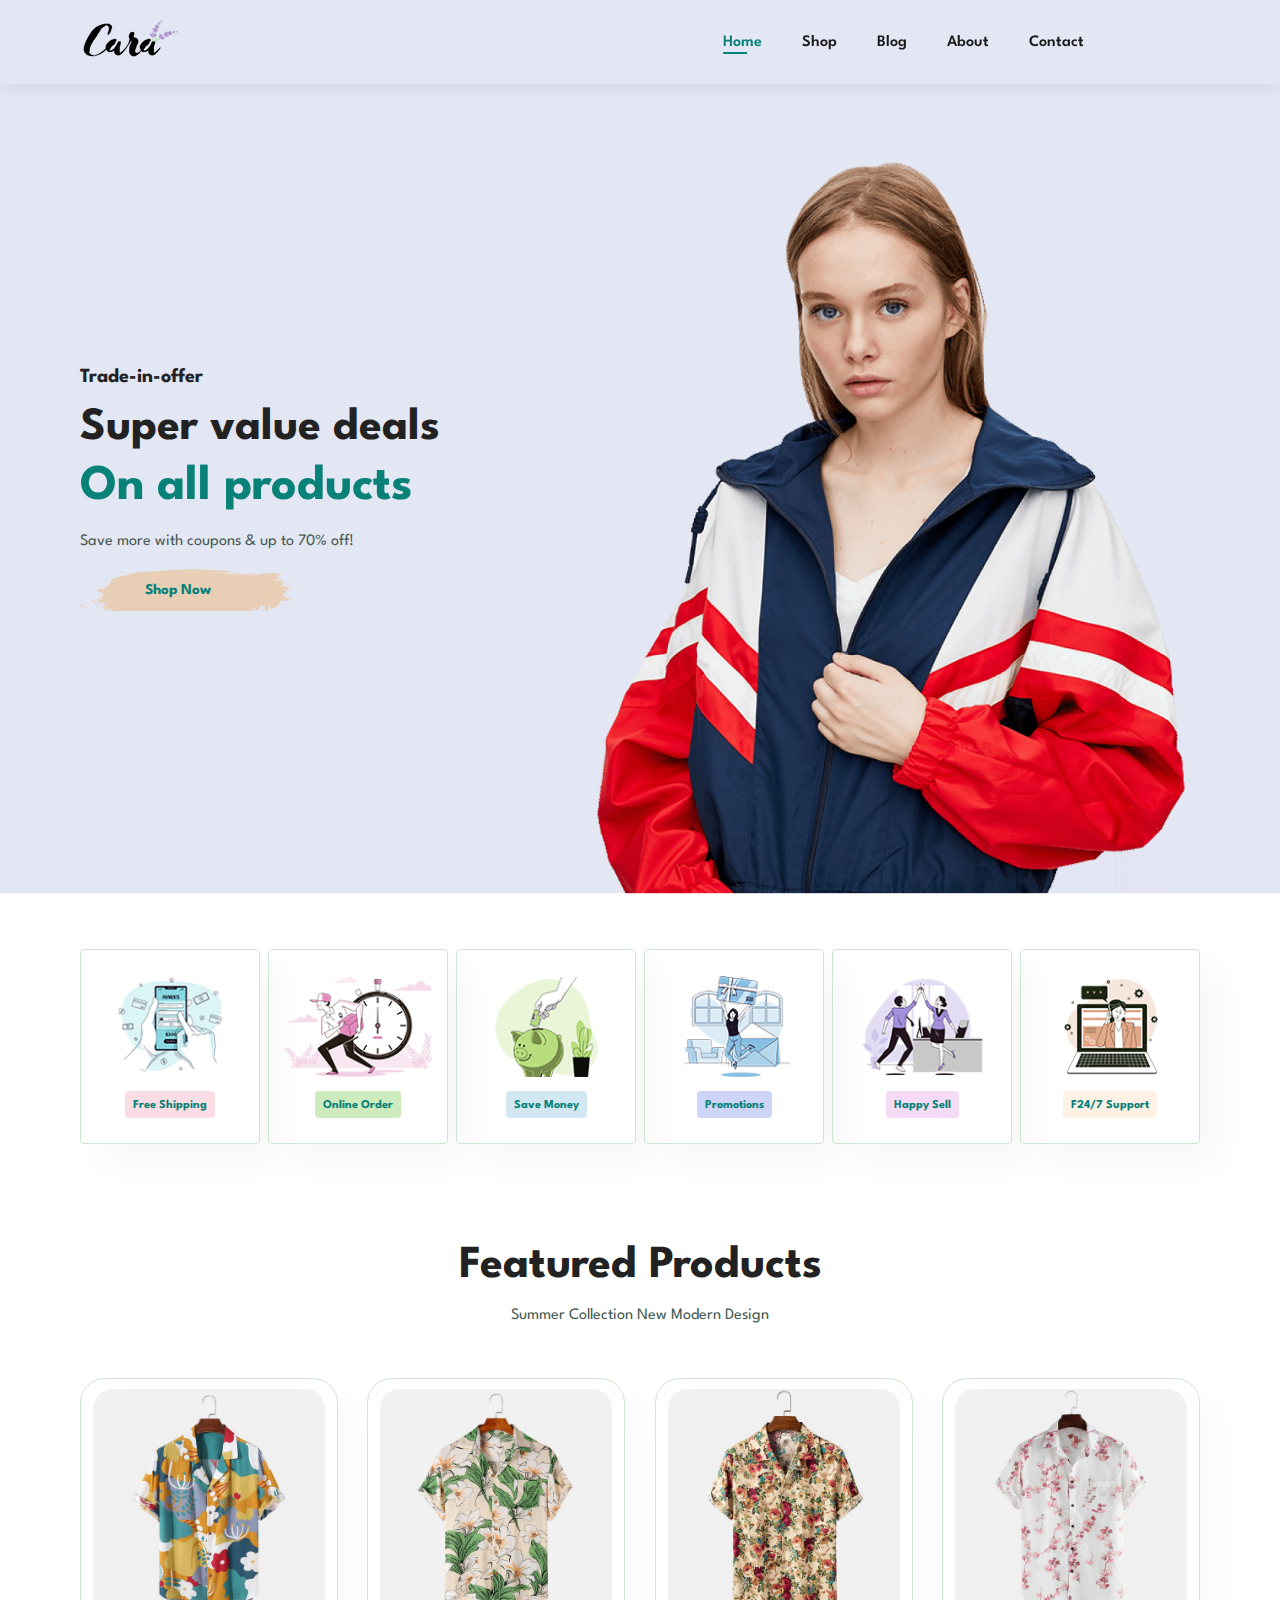
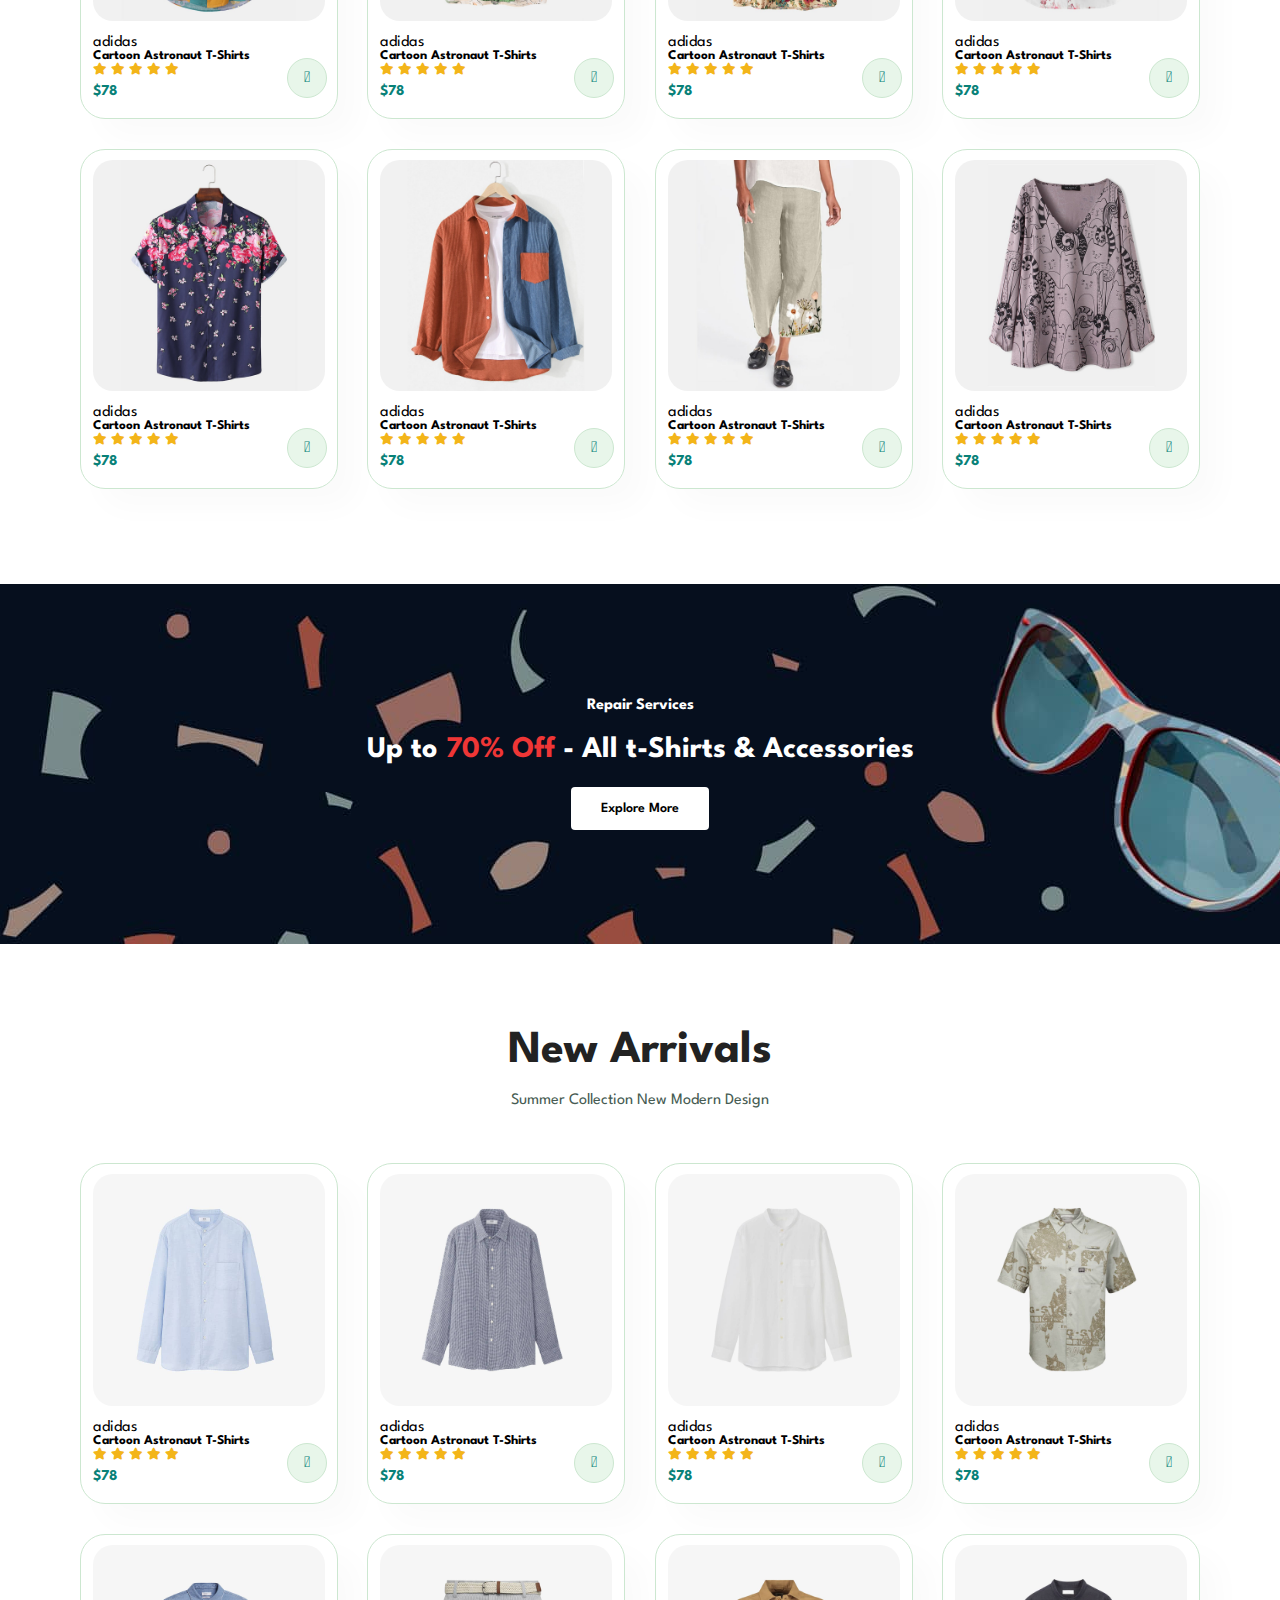
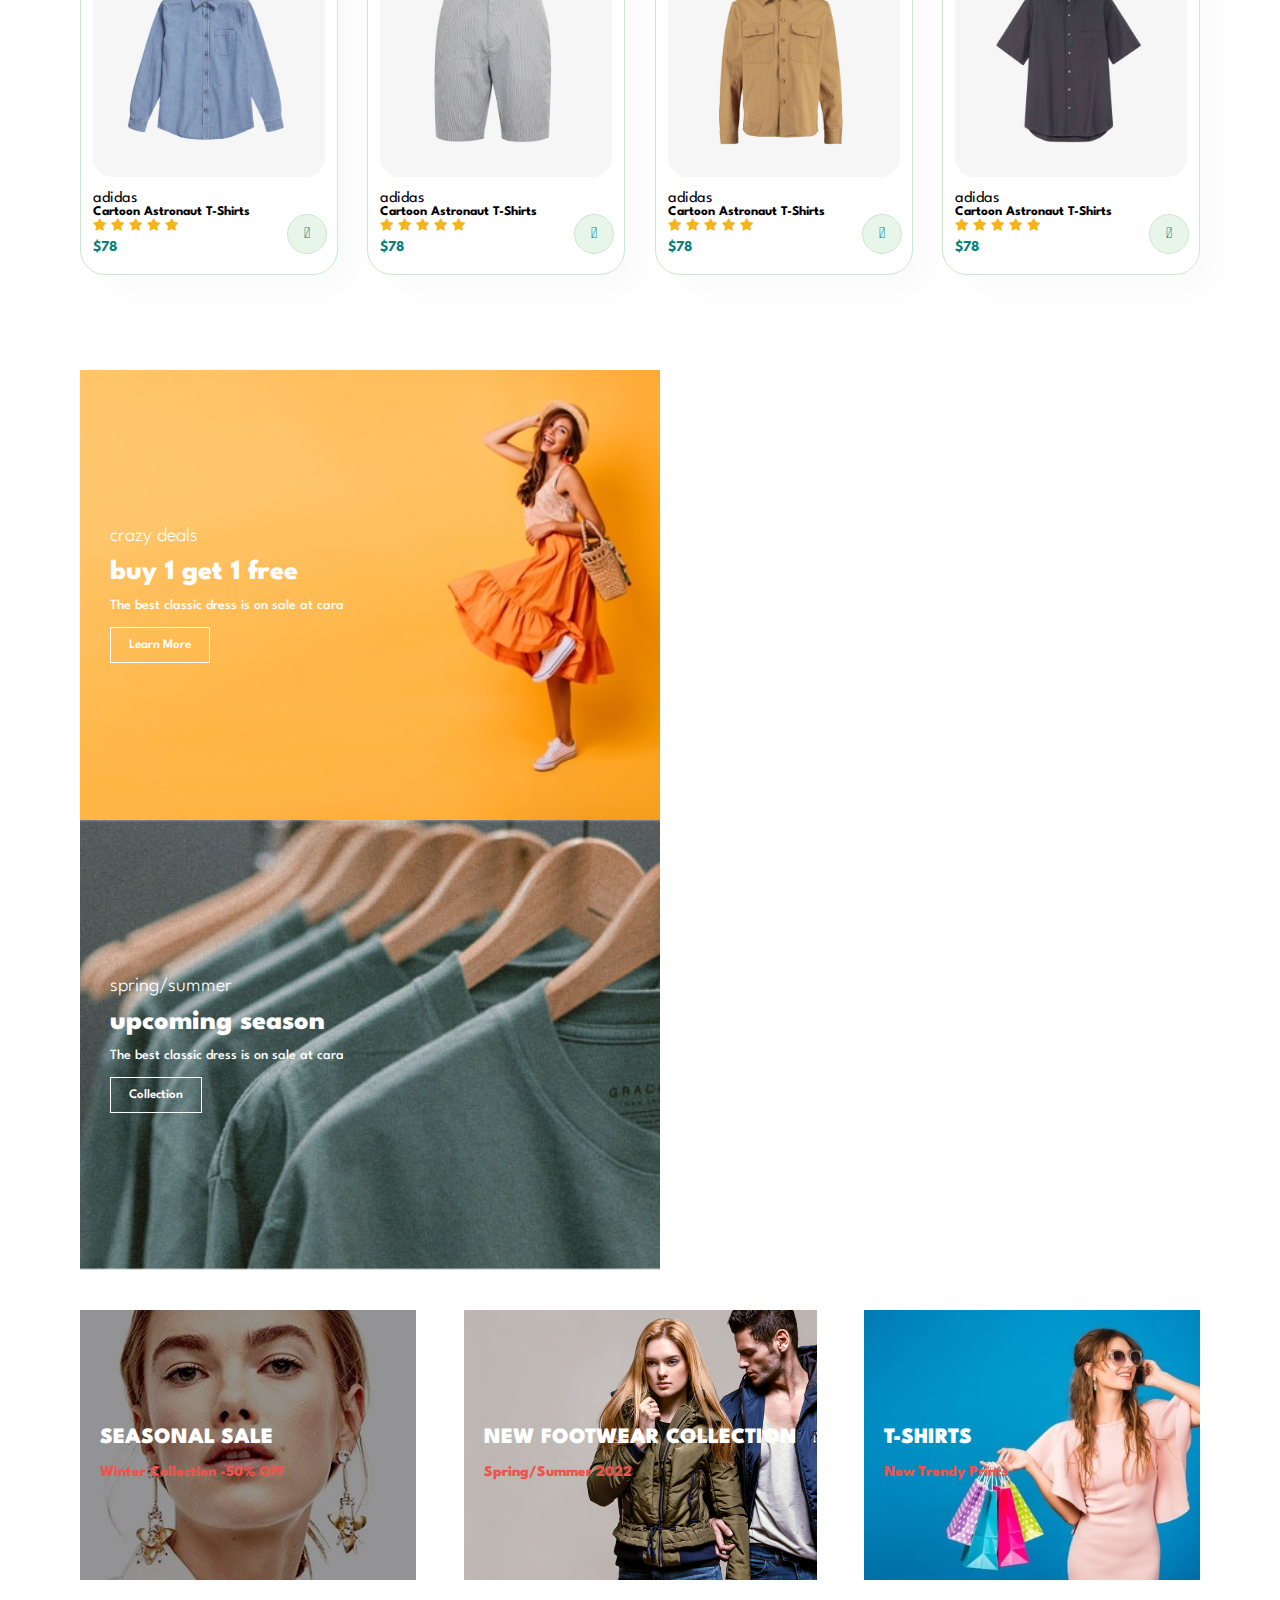
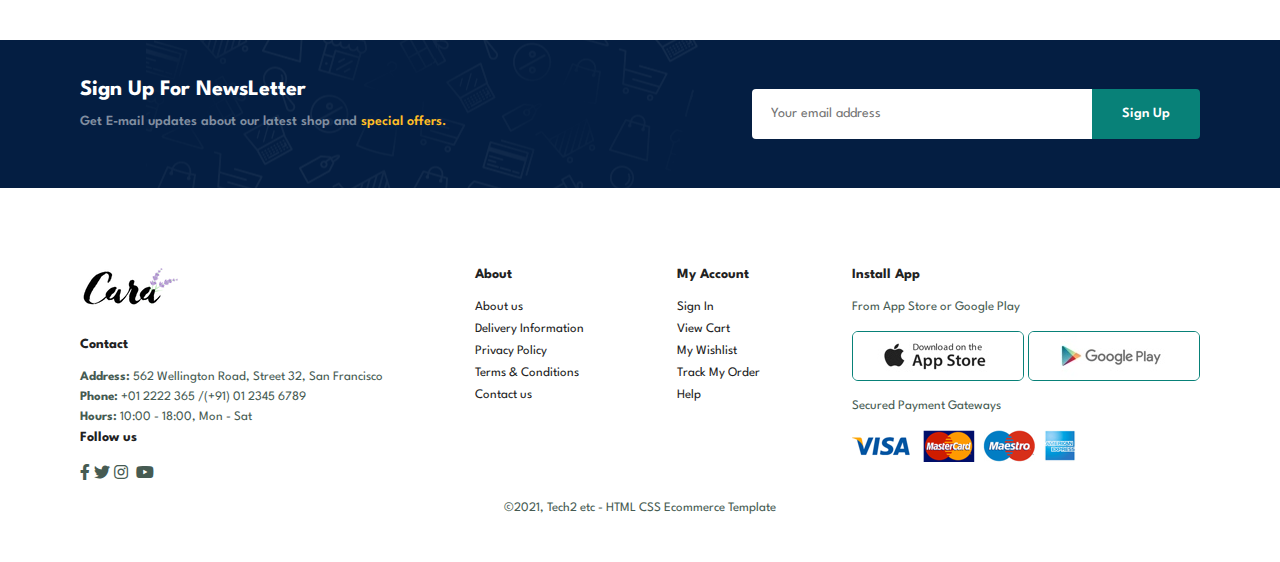
<file: index.html>
<!DOCTYPE html>
<html lang="en">
    <head>
        <meta charset="UTF-8">
        <meta http-equiv="X-UA-Compatible" content="IE=chrome">
        <meta name="viewport" content="width=device-width, initial-scale=1.0">
        <title>Tech2etc Ecommerce Tutorial</title>
        <link rel="stylesheet" href="https://pro.fontawesome.com/releases/v5.10.0/css/all.css">

        <link rel="stylesheet" href="style.css">
    </head>

    <body>
        
        <section id="header">
            <a href="#"><img src="img/logo.png" class="logo" alt=""></a>

            <div>
                <ul id="navbar">
                    <li><a class="active" href="index.html">Home</a></li>
                    <li><a href="shop.html">Shop</a></li>
                    <li><a href="blog.html">Blog</a></li>
                    <li><a href="about.html">About</a></li>
                    <li><a href="contact.html">Contact</a></li>
                    <li id="lg-bag" ><a href="cart.html"><i class="far fa-shopping-bag"></i></a></li>
                    <li><a href="#" id="close"><i class="far fa-times"></i></a></li>
                </ul>
            </div>
            <div id="mobile">
                <a href="cart.html"><i class="far fa-shopping-bag"></i></a>
                <i id="bar" class="fas fa-outdent"></i>
            </div>
        </section>

        <section id="hero">
            <h4>Trade-in-offer</h4>
            <h2>Super value deals</h2>
            <h1>On all products</h1>
            <p>Save more with coupons & up to 70% off!</p>
            <button>Shop Now</button>
        </section>

        <section id="feature" class="section-p1">
            <div class="fe-box">
                <img src="img/features/f1.png" alt="">
                <h6>Free Shipping</h6>
            </div>
            <div class="fe-box">
                <img src="img/features/f2.png" alt="">
                <h6>Online Order</h6>
            </div>
            <div class="fe-box">
                <img src="img/features/f3.png" alt="">
                <h6>Save Money</h6>
            </div>
            <div class="fe-box">
                <img src="img/features/f4.png" alt="">
                <h6>Promotions</h6>
            </div>
            <div class="fe-box">
                <img src="img/features/f5.png" alt="">
                <h6>Happy Sell</h6>
            </div>
            <div class="fe-box">
                <img src="img/features/f6.png" alt="">
                <h6>F24/7 Support</h6>
            </div>
        </section>

        <section id="product1" class="section-p1">
            <h2>Featured Products</h2>
            <p>Summer Collection New Modern Design</p>
            <div class="pro-container">
                <div class="pro">
                    <img src="img/products/f1.jpg" alt="">
                    <div class="des">
                        <span>adidas</span>
                        <h5>Cartoon Astronaut T-Shirts</h5>
                        <div class="star">
                            <i class="fas fa-star"></i>
                            <i class="fas fa-star"></i>
                            <i class="fas fa-star"></i>
                            <i class="fas fa-star"></i>
                            <i class="fas fa-star"></i>
                        </div>
                        <h4>$78</h4>
                    </div>
                    <a href="#"><i class="fal fa-shopping-cart cart"></i></a>
                </div>
                <div class="pro">
                    <img src="img/products/f2.jpg" alt="">
                    <div class="des">
                        <span>adidas</span>
                        <h5>Cartoon Astronaut T-Shirts</h5>
                        <div class="star">
                            <i class="fas fa-star"></i>
                            <i class="fas fa-star"></i>
                            <i class="fas fa-star"></i>
                            <i class="fas fa-star"></i>
                            <i class="fas fa-star"></i>
                        </div>
                        <h4>$78</h4>
                    </div>
                    <a href="#"><i class="fal fa-shopping-cart cart"></i></a>
                </div>
                <div class="pro">
                    <img src="img/products/f3.jpg" alt="">
                    <div class="des">
                        <span>adidas</span>
                        <h5>Cartoon Astronaut T-Shirts</h5>
                        <div class="star">
                            <i class="fas fa-star"></i>
                            <i class="fas fa-star"></i>
                            <i class="fas fa-star"></i>
                            <i class="fas fa-star"></i>
                            <i class="fas fa-star"></i>
                        </div>
                        <h4>$78</h4>
                    </div>
                    <a href="#"><i class="fal fa-shopping-cart cart"></i></a>
                </div>
                <div class="pro">
                    <img src="img/products/f4.jpg" alt="">
                    <div class="des">
                        <span>adidas</span>
                        <h5>Cartoon Astronaut T-Shirts</h5>
                        <div class="star">
                            <i class="fas fa-star"></i>
                            <i class="fas fa-star"></i>
                            <i class="fas fa-star"></i>
                            <i class="fas fa-star"></i>
                            <i class="fas fa-star"></i>
                        </div>
                        <h4>$78</h4>
                    </div>
                    <a href="#"><i class="fal fa-shopping-cart cart"></i></a>
                </div>
                <div class="pro">
                    <img src="img/products/f5.jpg" alt="">
                    <div class="des">
                        <span>adidas</span>
                        <h5>Cartoon Astronaut T-Shirts</h5>
                        <div class="star">
                            <i class="fas fa-star"></i>
                            <i class="fas fa-star"></i>
                            <i class="fas fa-star"></i>
                            <i class="fas fa-star"></i>
                            <i class="fas fa-star"></i>
                        </div>
                        <h4>$78</h4>
                    </div>
                    <a href="#"><i class="fal fa-shopping-cart cart"></i></a>
                </div>
                <div class="pro">
                    <img src="img/products/f6.jpg" alt="">
                    <div class="des">
                        <span>adidas</span>
                        <h5>Cartoon Astronaut T-Shirts</h5>
                        <div class="star">
                            <i class="fas fa-star"></i>
                            <i class="fas fa-star"></i>
                            <i class="fas fa-star"></i>
                            <i class="fas fa-star"></i>
                            <i class="fas fa-star"></i>
                        </div>
                        <h4>$78</h4>
                    </div>
                    <a href="#"><i class="fal fa-shopping-cart cart"></i></a>
                </div>
                <div class="pro">
                    <img src="img/products/f7.jpg" alt="">
                    <div class="des">
                        <span>adidas</span>
                        <h5>Cartoon Astronaut T-Shirts</h5>
                        <div class="star">
                            <i class="fas fa-star"></i>
                            <i class="fas fa-star"></i>
                            <i class="fas fa-star"></i>
                            <i class="fas fa-star"></i>
                            <i class="fas fa-star"></i>
                        </div>
                        <h4>$78</h4>
                    </div>
                    <a href="#"><i class="fal fa-shopping-cart cart"></i></a>
                </div>
                <div class="pro">
                    <img src="img/products/f8.jpg" alt="">
                    <div class="des">
                        <span>adidas</span>
                        <h5>Cartoon Astronaut T-Shirts</h5>
                        <div class="star">
                            <i class="fas fa-star"></i>
                            <i class="fas fa-star"></i>
                            <i class="fas fa-star"></i>
                            <i class="fas fa-star"></i>
                            <i class="fas fa-star"></i>
                        </div>
                        <h4>$78</h4>
                    </div>
                    <a href="#"><i class="fal fa-shopping-cart cart"></i></a>
                </div>
            </div>
        </section>

        <section id="banner" class="section-m1">
            <h4>Repair Services</h4>
            <h2>Up to <span>70% Off</span> - All t-Shirts & Accessories</h2>
            <button class="normal">Explore More</button>
        </section>

        <section id="product1" class="section-p1">
            <h2>New Arrivals</h2>
            <p>Summer Collection New Modern Design</p>
            <div class="pro-container">
                <div class="pro">
                    <img src="img/products/n1.jpg" alt="">
                    <div class="des">
                        <span>adidas</span>
                        <h5>Cartoon Astronaut T-Shirts</h5>
                        <div class="star">
                            <i class="fas fa-star"></i>
                            <i class="fas fa-star"></i>
                            <i class="fas fa-star"></i>
                            <i class="fas fa-star"></i>
                            <i class="fas fa-star"></i>
                        </div>
                        <h4>$78</h4>
                    </div>
                    <a href="#"><i class="fal fa-shopping-cart cart"></i></a>
                </div>
                <div class="pro">
                    <img src="img/products/n2.jpg" alt="">
                    <div class="des">
                        <span>adidas</span>
                        <h5>Cartoon Astronaut T-Shirts</h5>
                        <div class="star">
                            <i class="fas fa-star"></i>
                            <i class="fas fa-star"></i>
                            <i class="fas fa-star"></i>
                            <i class="fas fa-star"></i>
                            <i class="fas fa-star"></i>
                        </div>
                        <h4>$78</h4>
                    </div>
                    <a href="#"><i class="fal fa-shopping-cart cart"></i></a>
                </div>
                <div class="pro">
                    <img src="img/products/n3.jpg" alt="">
                    <div class="des">
                        <span>adidas</span>
                        <h5>Cartoon Astronaut T-Shirts</h5>
                        <div class="star">
                            <i class="fas fa-star"></i>
                            <i class="fas fa-star"></i>
                            <i class="fas fa-star"></i>
                            <i class="fas fa-star"></i>
                            <i class="fas fa-star"></i>
                        </div>
                        <h4>$78</h4>
                    </div>
                    <a href="#"><i class="fal fa-shopping-cart cart"></i></a>
                </div>
                <div class="pro">
                    <img src="img/products/n4.jpg" alt="">
                    <div class="des">
                        <span>adidas</span>
                        <h5>Cartoon Astronaut T-Shirts</h5>
                        <div class="star">
                            <i class="fas fa-star"></i>
                            <i class="fas fa-star"></i>
                            <i class="fas fa-star"></i>
                            <i class="fas fa-star"></i>
                            <i class="fas fa-star"></i>
                        </div>
                        <h4>$78</h4>
                    </div>
                    <a href="#"><i class="fal fa-shopping-cart cart"></i></a>
                </div>
                <div class="pro">
                    <img src="img/products/n5.jpg" alt="">
                    <div class="des">
                        <span>adidas</span>
                        <h5>Cartoon Astronaut T-Shirts</h5>
                        <div class="star">
                            <i class="fas fa-star"></i>
                            <i class="fas fa-star"></i>
                            <i class="fas fa-star"></i>
                            <i class="fas fa-star"></i>
                            <i class="fas fa-star"></i>
                        </div>
                        <h4>$78</h4>
                    </div>
                    <a href="#"><i class="fal fa-shopping-cart cart"></i></a>
                </div>
                <div class="pro">
                    <img src="img/products/n6.jpg" alt="">
                    <div class="des">
                        <span>adidas</span>
                        <h5>Cartoon Astronaut T-Shirts</h5>
                        <div class="star">
                            <i class="fas fa-star"></i>
                            <i class="fas fa-star"></i>
                            <i class="fas fa-star"></i>
                            <i class="fas fa-star"></i>
                            <i class="fas fa-star"></i>
                        </div>
                        <h4>$78</h4>
                    </div>
                    <a href="#"><i class="fal fa-shopping-cart cart"></i></a>
                </div>
                <div class="pro">
                    <img src="img/products/n7.jpg" alt="">
                    <div class="des">
                        <span>adidas</span>
                        <h5>Cartoon Astronaut T-Shirts</h5>
                        <div class="star">
                            <i class="fas fa-star"></i>
                            <i class="fas fa-star"></i>
                            <i class="fas fa-star"></i>
                            <i class="fas fa-star"></i>
                            <i class="fas fa-star"></i>
                        </div>
                        <h4>$78</h4>
                    </div>
                    <a href="#"><i class="fal fa-shopping-cart cart"></i></a>
                </div>
                <div class="pro">
                    <img src="img/products/n8.jpg" alt="">
                    <div class="des">
                        <span>adidas</span>
                        <h5>Cartoon Astronaut T-Shirts</h5>
                        <div class="star">
                            <i class="fas fa-star"></i>
                            <i class="fas fa-star"></i>
                            <i class="fas fa-star"></i>
                            <i class="fas fa-star"></i>
                            <i class="fas fa-star"></i>
                        </div>
                        <h4>$78</h4>
                    </div>
                    <a href="#"><i class="fal fa-shopping-cart cart"></i></a>
                </div>
            </div>
        </section>
        
        <section id="sm-banner" class="section-p1">
            <div class="banner-box">
                <h4>crazy deals</h4>
                <h2>buy 1 get 1 free</h2>
                <span>The best classic dress is on sale at cara</span>
                <button class="white">Learn More</button>
            </div>
            <div class="banner-box banner-box2">
                <h4>spring/summer</h4>
                <h2>upcoming season</h2>
                <span>The best classic dress is on sale at cara</span>
                <button class="white">Collection</button>
            </div>
        </section>

        <section id="banner3">
            <div class="banner-box">
                <h2>SEASONAL SALE</h2>
                <h3>Winter Collection -50% OFF</h3>
            </div>
            <div class="banner-box banner-box2">
                <h2>NEW FOOTWEAR COLLECTION</h2>
                <h3>Spring/Summer 2022</h3>
            </div>
            <div class="banner-box banner-box3">
                <h2>T-SHIRTS</h2>
                <h3>New Trendy Prints</h3>
            </div>
        </section>

        <section id="newsletter" class="section-p1 section-m1">
            <div class="newstext">
                <h4>Sign Up For NewsLetter</h4>
                <p>Get E-mail updates about our latest shop and <span>special offers.</span></p>
            </div>
            <div class="form">
                <input type="text" placeholder="Your email address">
                <button class="normal">Sign Up</button>
            </div>
        </section>

        <footer class="section-p1">
            <div class="col">
                <img class="logo" src="img/logo.png" alt="">
                <h4>Contact</h4>
                <p><strong>Address: </strong>562 Wellington Road, Street 32, San Francisco</p>
                <p><strong>Phone: </strong> +01 2222 365 /(+91) 01 2345 6789</p>
                <p><strong>Hours: </strong> 10:00 - 18:00, Mon - Sat</p>
                <div class="follow">
                    <h4>Follow us</h4>
                    <div class="icon">
                        <i class="fab fa-facebook-f"></i>
                        <i class="fab fa-twitter"></i>
                        <i class="fab fa-instagram"></i>
                        <i class="fab fa-pininterest-p"></i>
                        <i class="fab fa-youtube"></i>
                    </div>
                </div>
            </div>

            <div class="col">
                <h4>About</h4>
                <a href="#">About us</a>
                <a href="#">Delivery Information</a>
                <a href="#">Privacy Policy</a>
                <a href="#">Terms & Conditions</a>
                <a href="#">Contact us</a>
            </div>

            <div class="col">
                <h4>My Account</h4>
                <a href="#">Sign In</a>
                <a href="#">View Cart</a>
                <a href="#">My Wishlist</a>
                <a href="#">Track My Order</a>
                <a href="#">Help</a>
            </div>

            <div class="col install">
                <h4>Install App</h4>
                <p>From App Store or Google Play</p>
                <div class="row">
                    <img src="img/pay/app.jpg" alt="">
                    <img src="img/pay/play.jpg" alt="">
                </div>
                <p>Secured Payment Gateways</p>
                <img src="img/pay/pay.png" alt="">
            </div>

            <div class="copyright">
                <p>©2021, Tech2 etc - HTML CSS Ecommerce Template</p>
            </div>
        </footer>

        <script src="script.js"></script>
    </body>
</html>
</file>
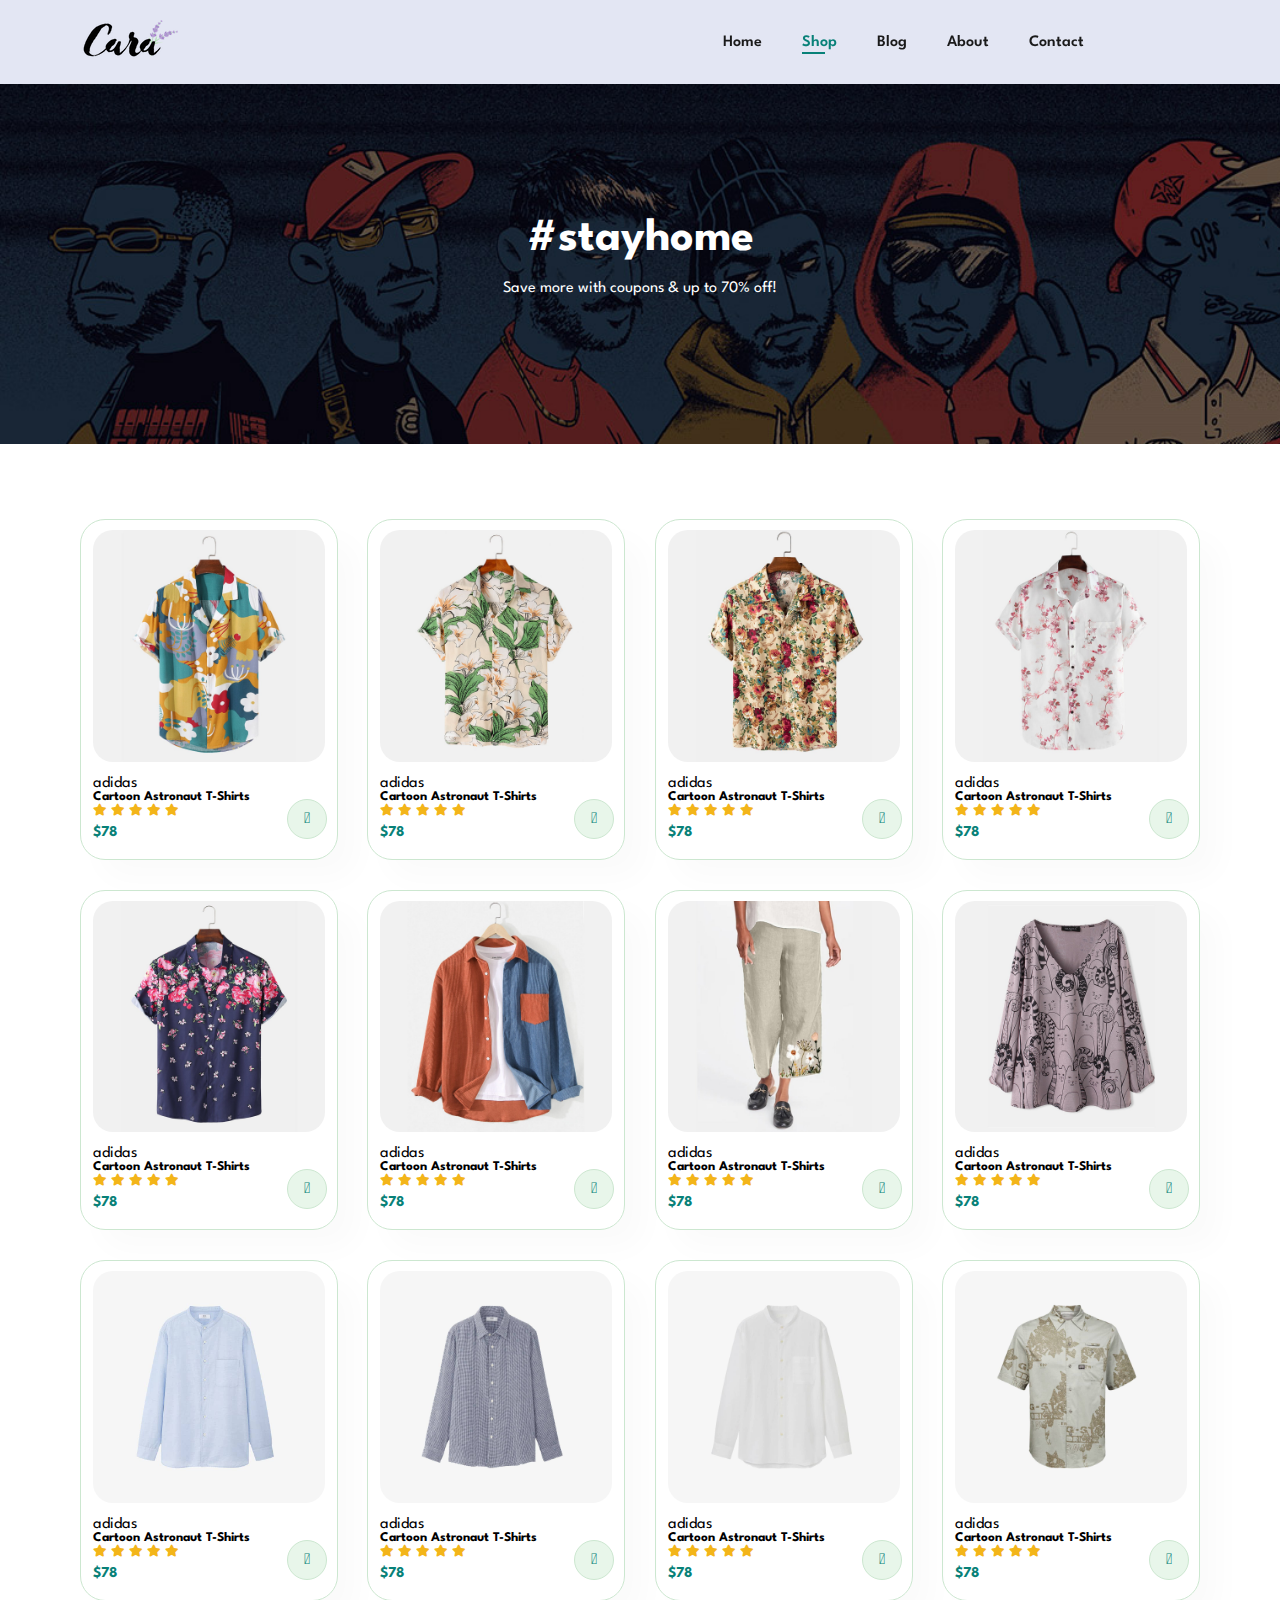
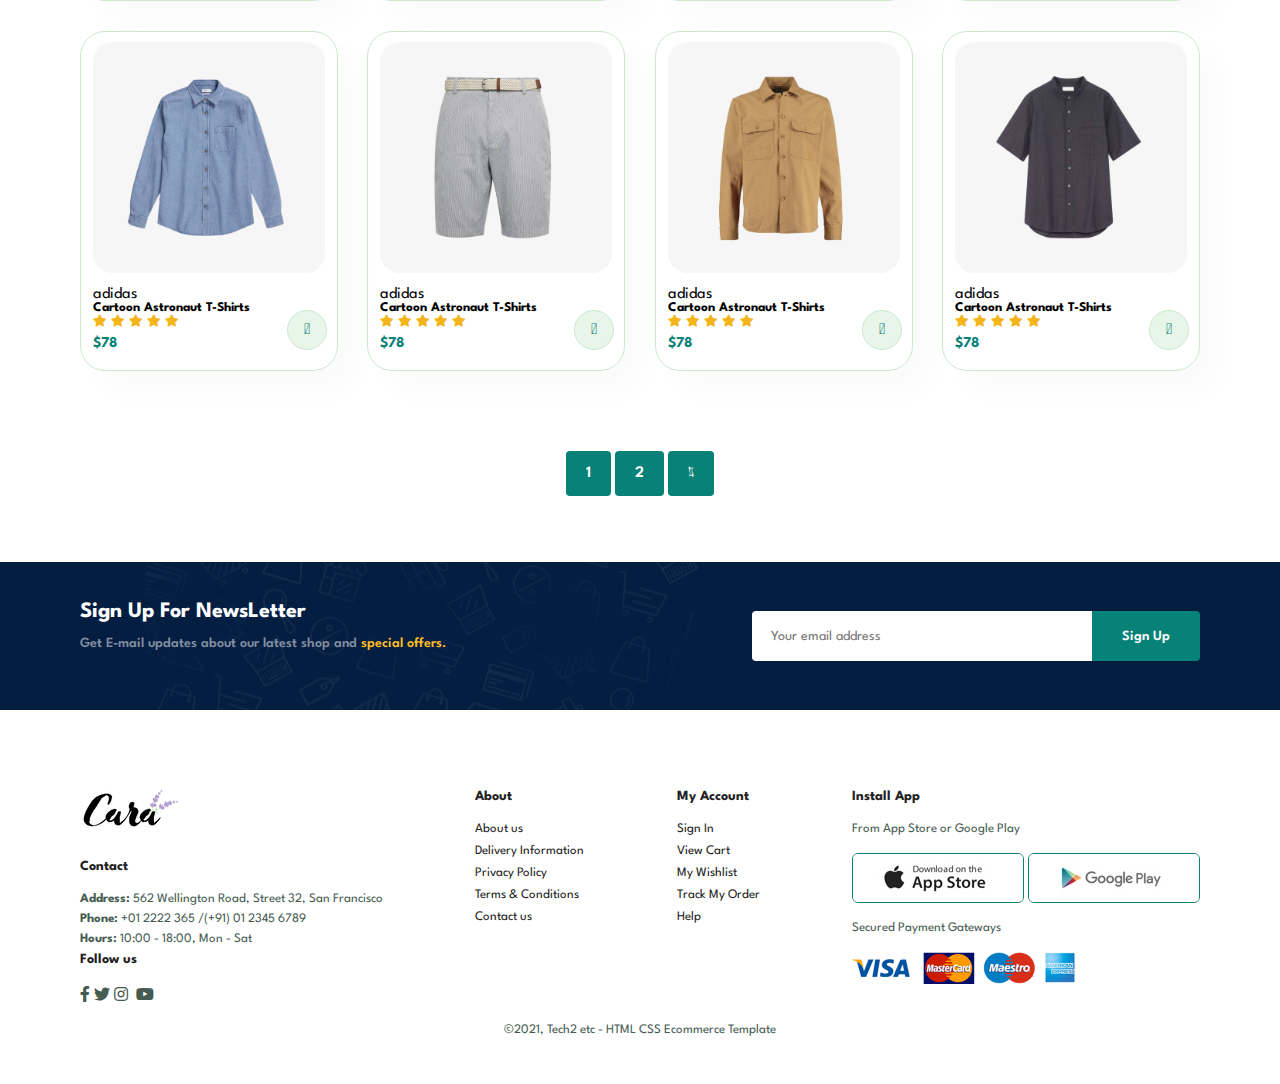
<file: shop.html>
<!DOCTYPE html>
<html lang="en">
    <head>
        <meta charset="UTF-8">
        <meta http-equiv="X-UA-Compatible" content="IE=chrome">
        <meta name="viewport" content="width=device-width, initial-scale=1.0">
        <title>Tech2etc Ecommerce Tutorial</title>
        <link rel="stylesheet" href="https://pro.fontawesome.com/releases/v5.10.0/css/all.css">

        <link rel="stylesheet" href="style.css">
    </head>

    <body>
        
        <section id="header">
            <a href="#"><img src="img/logo.png" class="logo" alt=""></a>

            <div>
                <ul id="navbar">
                    <li><a href="index.html">Home</a></li>
                    <li><a class="active" href="shop.html">Shop</a></li>
                    <li><a href="blog.html">Blog</a></li>
                    <li><a href="about.html">About</a></li>
                    <li><a href="contact.html">Contact</a></li>
                    <li id="lg-bag" ><a href="cart.html"><i class="far fa-shopping-bag"></i></a></li>
                    <li><a href="#" id="close"><i class="far fa-times"></i></a></li>
                </ul>
            </div>
            <div id="mobile">
                <a href="cart.html"><i class="far fa-shopping-bag"></i></a>
                <i id="bar" class="fas fa-outdent"></i>
            </div>
        </section>

        <section id="page-header">
            <h2>#stayhome</h2>
            <p>Save more with coupons & up to 70% off!</p>
        </section>


        <section id="product1" class="section-p1">
            <div class="pro-container">
                <div class="pro" onclick="window.location.href='sproduct.html';">
                    <img src="img/products/f1.jpg" alt="">
                    <div class="des">
                        <span>adidas</span>
                        <h5>Cartoon Astronaut T-Shirts</h5>
                        <div class="star">
                            <i class="fas fa-star"></i>
                            <i class="fas fa-star"></i>
                            <i class="fas fa-star"></i>
                            <i class="fas fa-star"></i>
                            <i class="fas fa-star"></i>
                        </div>
                        <h4>$78</h4>
                    </div>
                    <a href="#"><i class="fal fa-shopping-cart cart"></i></a>
                </div>
                <div class="pro">
                    <img src="img/products/f2.jpg" alt="">
                    <div class="des">
                        <span>adidas</span>
                        <h5>Cartoon Astronaut T-Shirts</h5>
                        <div class="star">
                            <i class="fas fa-star"></i>
                            <i class="fas fa-star"></i>
                            <i class="fas fa-star"></i>
                            <i class="fas fa-star"></i>
                            <i class="fas fa-star"></i>
                        </div>
                        <h4>$78</h4>
                    </div>
                    <a href="#"><i class="fal fa-shopping-cart cart"></i></a>
                </div>
                <div class="pro">
                    <img src="img/products/f3.jpg" alt="">
                    <div class="des">
                        <span>adidas</span>
                        <h5>Cartoon Astronaut T-Shirts</h5>
                        <div class="star">
                            <i class="fas fa-star"></i>
                            <i class="fas fa-star"></i>
                            <i class="fas fa-star"></i>
                            <i class="fas fa-star"></i>
                            <i class="fas fa-star"></i>
                        </div>
                        <h4>$78</h4>
                    </div>
                    <a href="#"><i class="fal fa-shopping-cart cart"></i></a>
                </div>
                <div class="pro">
                    <img src="img/products/f4.jpg" alt="">
                    <div class="des">
                        <span>adidas</span>
                        <h5>Cartoon Astronaut T-Shirts</h5>
                        <div class="star">
                            <i class="fas fa-star"></i>
                            <i class="fas fa-star"></i>
                            <i class="fas fa-star"></i>
                            <i class="fas fa-star"></i>
                            <i class="fas fa-star"></i>
                        </div>
                        <h4>$78</h4>
                    </div>
                    <a href="#"><i class="fal fa-shopping-cart cart"></i></a>
                </div>
                <div class="pro">
                    <img src="img/products/f5.jpg" alt="">
                    <div class="des">
                        <span>adidas</span>
                        <h5>Cartoon Astronaut T-Shirts</h5>
                        <div class="star">
                            <i class="fas fa-star"></i>
                            <i class="fas fa-star"></i>
                            <i class="fas fa-star"></i>
                            <i class="fas fa-star"></i>
                            <i class="fas fa-star"></i>
                        </div>
                        <h4>$78</h4>
                    </div>
                    <a href="#"><i class="fal fa-shopping-cart cart"></i></a>
                </div>
                <div class="pro">
                    <img src="img/products/f6.jpg" alt="">
                    <div class="des">
                        <span>adidas</span>
                        <h5>Cartoon Astronaut T-Shirts</h5>
                        <div class="star">
                            <i class="fas fa-star"></i>
                            <i class="fas fa-star"></i>
                            <i class="fas fa-star"></i>
                            <i class="fas fa-star"></i>
                            <i class="fas fa-star"></i>
                        </div>
                        <h4>$78</h4>
                    </div>
                    <a href="#"><i class="fal fa-shopping-cart cart"></i></a>
                </div>
                <div class="pro">
                    <img src="img/products/f7.jpg" alt="">
                    <div class="des">
                        <span>adidas</span>
                        <h5>Cartoon Astronaut T-Shirts</h5>
                        <div class="star">
                            <i class="fas fa-star"></i>
                            <i class="fas fa-star"></i>
                            <i class="fas fa-star"></i>
                            <i class="fas fa-star"></i>
                            <i class="fas fa-star"></i>
                        </div>
                        <h4>$78</h4>
                    </div>
                    <a href="#"><i class="fal fa-shopping-cart cart"></i></a>
                </div>
                <div class="pro">
                    <img src="img/products/f8.jpg" alt="">
                    <div class="des">
                        <span>adidas</span>
                        <h5>Cartoon Astronaut T-Shirts</h5>
                        <div class="star">
                            <i class="fas fa-star"></i>
                            <i class="fas fa-star"></i>
                            <i class="fas fa-star"></i>
                            <i class="fas fa-star"></i>
                            <i class="fas fa-star"></i>
                        </div>
                        <h4>$78</h4>
                    </div>
                    <a href="#"><i class="fal fa-shopping-cart cart"></i></a>
                </div>

                <div class="pro">
                    <img src="img/products/n1.jpg" alt="">
                    <div class="des">
                        <span>adidas</span>
                        <h5>Cartoon Astronaut T-Shirts</h5>
                        <div class="star">
                            <i class="fas fa-star"></i>
                            <i class="fas fa-star"></i>
                            <i class="fas fa-star"></i>
                            <i class="fas fa-star"></i>
                            <i class="fas fa-star"></i>
                        </div>
                        <h4>$78</h4>
                    </div>
                    <a href="#"><i class="fal fa-shopping-cart cart"></i></a>
                </div>
                <div class="pro">
                    <img src="img/products/n2.jpg" alt="">
                    <div class="des">
                        <span>adidas</span>
                        <h5>Cartoon Astronaut T-Shirts</h5>
                        <div class="star">
                            <i class="fas fa-star"></i>
                            <i class="fas fa-star"></i>
                            <i class="fas fa-star"></i>
                            <i class="fas fa-star"></i>
                            <i class="fas fa-star"></i>
                        </div>
                        <h4>$78</h4>
                    </div>
                    <a href="#"><i class="fal fa-shopping-cart cart"></i></a>
                </div>
                <div class="pro">
                    <img src="img/products/n3.jpg" alt="">
                    <div class="des">
                        <span>adidas</span>
                        <h5>Cartoon Astronaut T-Shirts</h5>
                        <div class="star">
                            <i class="fas fa-star"></i>
                            <i class="fas fa-star"></i>
                            <i class="fas fa-star"></i>
                            <i class="fas fa-star"></i>
                            <i class="fas fa-star"></i>
                        </div>
                        <h4>$78</h4>
                    </div>
                    <a href="#"><i class="fal fa-shopping-cart cart"></i></a>
                </div>
                <div class="pro">
                    <img src="img/products/n4.jpg" alt="">
                    <div class="des">
                        <span>adidas</span>
                        <h5>Cartoon Astronaut T-Shirts</h5>
                        <div class="star">
                            <i class="fas fa-star"></i>
                            <i class="fas fa-star"></i>
                            <i class="fas fa-star"></i>
                            <i class="fas fa-star"></i>
                            <i class="fas fa-star"></i>
                        </div>
                        <h4>$78</h4>
                    </div>
                    <a href="#"><i class="fal fa-shopping-cart cart"></i></a>
                </div>
                <div class="pro">
                    <img src="img/products/n5.jpg" alt="">
                    <div class="des">
                        <span>adidas</span>
                        <h5>Cartoon Astronaut T-Shirts</h5>
                        <div class="star">
                            <i class="fas fa-star"></i>
                            <i class="fas fa-star"></i>
                            <i class="fas fa-star"></i>
                            <i class="fas fa-star"></i>
                            <i class="fas fa-star"></i>
                        </div>
                        <h4>$78</h4>
                    </div>
                    <a href="#"><i class="fal fa-shopping-cart cart"></i></a>
                </div>
                <div class="pro">
                    <img src="img/products/n6.jpg" alt="">
                    <div class="des">
                        <span>adidas</span>
                        <h5>Cartoon Astronaut T-Shirts</h5>
                        <div class="star">
                            <i class="fas fa-star"></i>
                            <i class="fas fa-star"></i>
                            <i class="fas fa-star"></i>
                            <i class="fas fa-star"></i>
                            <i class="fas fa-star"></i>
                        </div>
                        <h4>$78</h4>
                    </div>
                    <a href="#"><i class="fal fa-shopping-cart cart"></i></a>
                </div>
                <div class="pro">
                    <img src="img/products/n7.jpg" alt="">
                    <div class="des">
                        <span>adidas</span>
                        <h5>Cartoon Astronaut T-Shirts</h5>
                        <div class="star">
                            <i class="fas fa-star"></i>
                            <i class="fas fa-star"></i>
                            <i class="fas fa-star"></i>
                            <i class="fas fa-star"></i>
                            <i class="fas fa-star"></i>
                        </div>
                        <h4>$78</h4>
                    </div>
                    <a href="#"><i class="fal fa-shopping-cart cart"></i></a>
                </div>
                <div class="pro">
                    <img src="img/products/n8.jpg" alt="">
                    <div class="des">
                        <span>adidas</span>
                        <h5>Cartoon Astronaut T-Shirts</h5>
                        <div class="star">
                            <i class="fas fa-star"></i>
                            <i class="fas fa-star"></i>
                            <i class="fas fa-star"></i>
                            <i class="fas fa-star"></i>
                            <i class="fas fa-star"></i>
                        </div>
                        <h4>$78</h4>
                    </div>
                    <a href="#"><i class="fal fa-shopping-cart cart"></i></a>
                </div>
            </div>
        </section>

        <section id="pagination" class="section-p1">
            <a href="#">1</a>
            <a href="#">2</a>
            <a href="#"><i class="fal fa-long-arrow-alt-right"></i></a>
        </section>

        <section id="newsletter" class="section-p1 section-m1">
            <div class="newstext">
                <h4>Sign Up For NewsLetter</h4>
                <p>Get E-mail updates about our latest shop and <span>special offers.</span></p>
            </div>
            <div class="form">
                <input type="text" placeholder="Your email address">
                <button class="normal">Sign Up</button>
            </div>
        </section>

        <footer class="section-p1">
            <div class="col">
                <img class="logo" src="img/logo.png" alt="">
                <h4>Contact</h4>
                <p><strong>Address: </strong>562 Wellington Road, Street 32, San Francisco</p>
                <p><strong>Phone: </strong> +01 2222 365 /(+91) 01 2345 6789</p>
                <p><strong>Hours: </strong> 10:00 - 18:00, Mon - Sat</p>
                <div class="follow">
                    <h4>Follow us</h4>
                    <div class="icon">
                        <i class="fab fa-facebook-f"></i>
                        <i class="fab fa-twitter"></i>
                        <i class="fab fa-instagram"></i>
                        <i class="fab fa-pininterest-p"></i>
                        <i class="fab fa-youtube"></i>
                    </div>
                </div>
            </div>

            <div class="col">
                <h4>About</h4>
                <a href="#">About us</a>
                <a href="#">Delivery Information</a>
                <a href="#">Privacy Policy</a>
                <a href="#">Terms & Conditions</a>
                <a href="#">Contact us</a>
            </div>

            <div class="col">
                <h4>My Account</h4>
                <a href="#">Sign In</a>
                <a href="#">View Cart</a>
                <a href="#">My Wishlist</a>
                <a href="#">Track My Order</a>
                <a href="#">Help</a>
            </div>

            <div class="col install">
                <h4>Install App</h4>
                <p>From App Store or Google Play</p>
                <div class="row">
                    <img src="img/pay/app.jpg" alt="">
                    <img src="img/pay/play.jpg" alt="">
                </div>
                <p>Secured Payment Gateways</p>
                <img src="img/pay/pay.png" alt="">
            </div>

            <div class="copyright">
                <p>©2021, Tech2 etc - HTML CSS Ecommerce Template</p>
            </div>
        </footer>

        <script src="script.js"></script>
    </body>
</html>
</file>
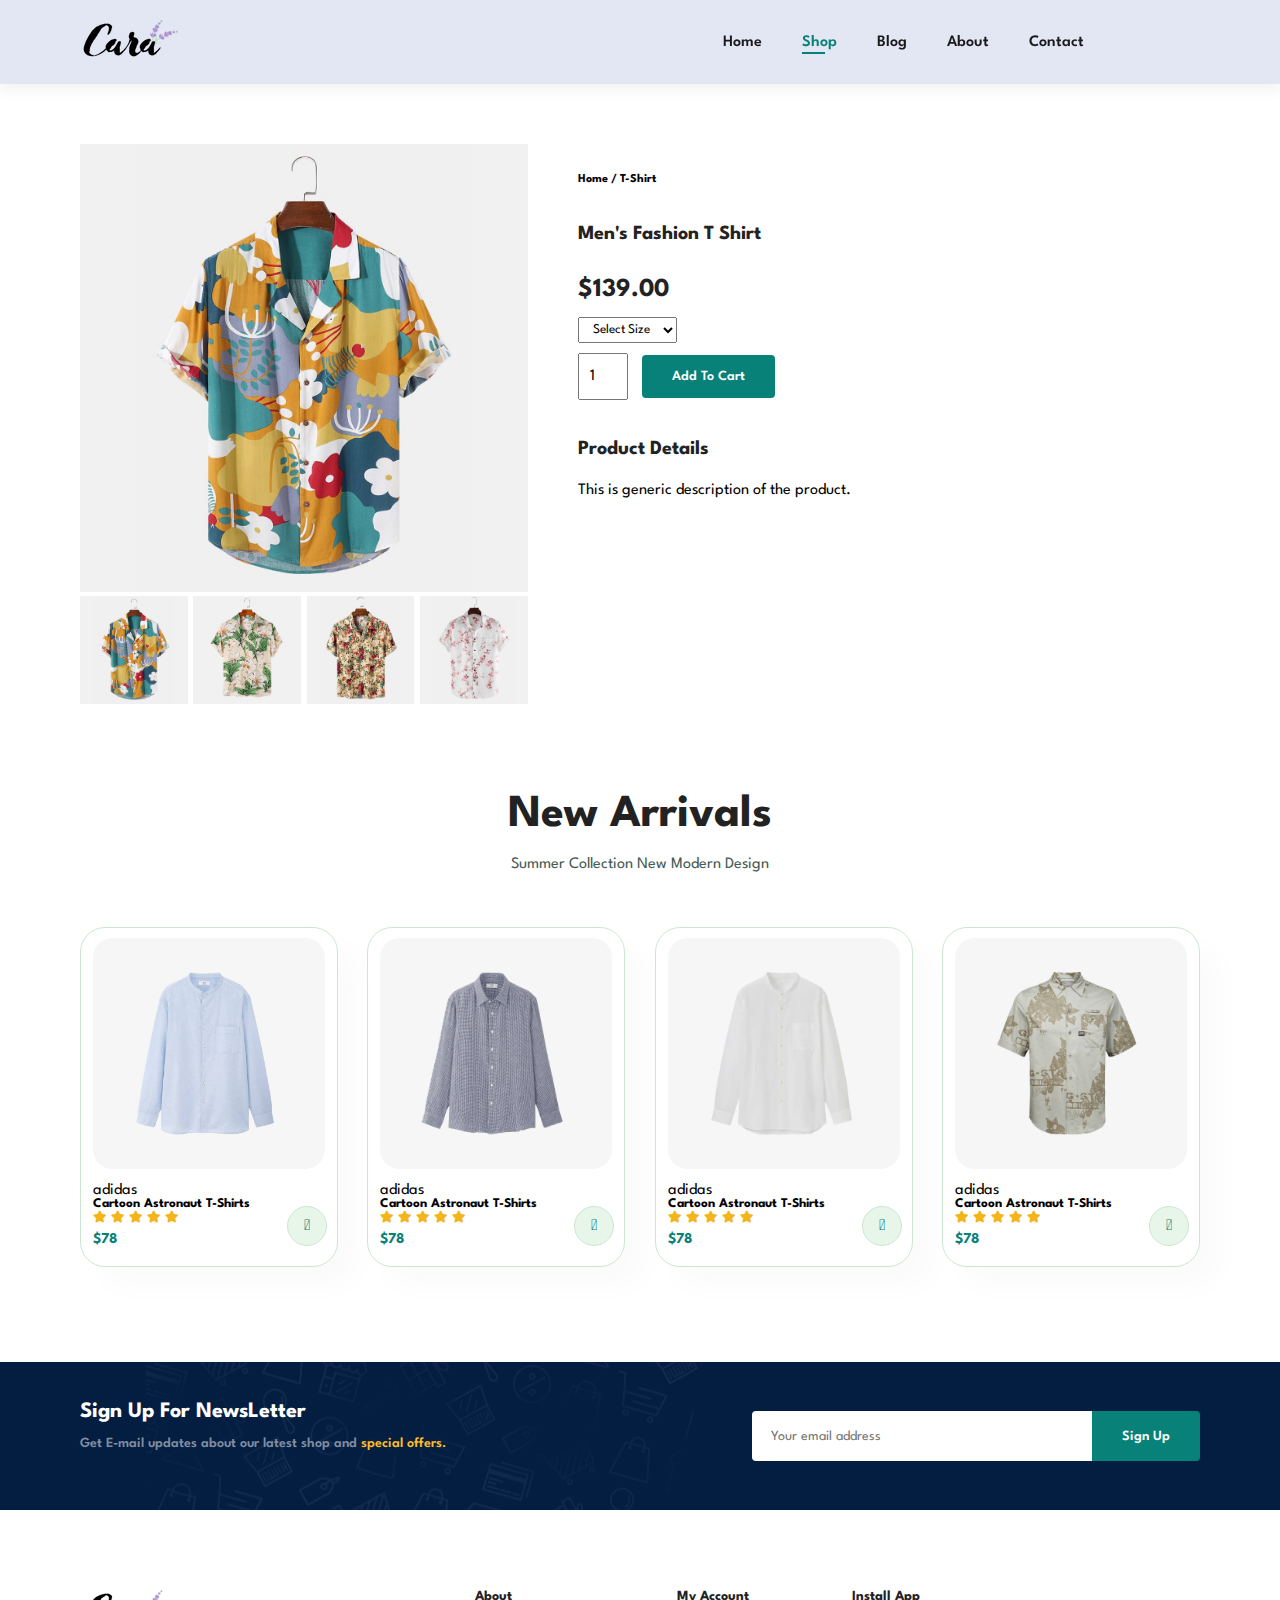
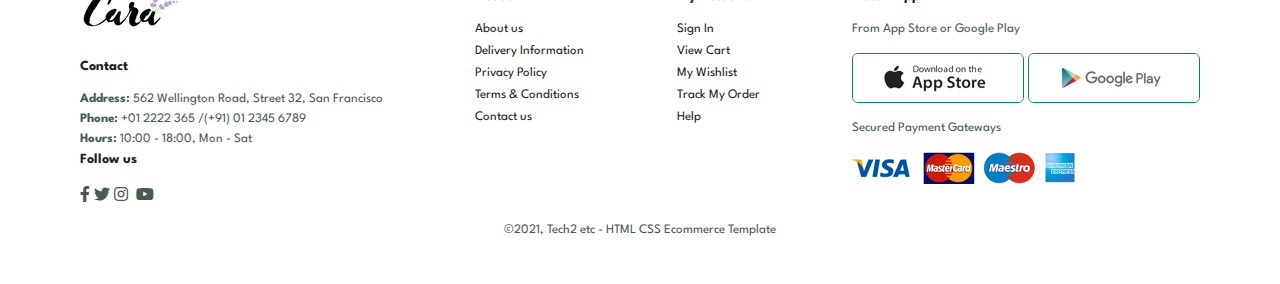
<file: sproduct.html>
<!DOCTYPE html>
<html lang="en">
    <head>
        <meta charset="UTF-8">
        <meta http-equiv="X-UA-Compatible" content="IE=chrome">
        <meta name="viewport" content="width=device-width, initial-scale=1.0">
        <title>Tech2etc Ecommerce Tutorial</title>
        <link rel="stylesheet" href="https://pro.fontawesome.com/releases/v5.10.0/css/all.css">

        <link rel="stylesheet" href="style.css">
    </head>

    <body>
        
        <section id="header">
            <a href="#"><img src="img/logo.png" class="logo" alt=""></a>

            <div>
                <ul id="navbar">
                    <li><a href="index.html">Home</a></li>
                    <li><a class="active" href="shop.html">Shop</a></li>
                    <li><a href="blog.html">Blog</a></li>
                    <li><a href="about.html">About</a></li>
                    <li><a href="contact.html">Contact</a></li>
                    <li id="lg-bag" ><a href="cart.html"><i class="far fa-shopping-bag"></i></a></li>
                    <li><a href="#" id="close"><i class="far fa-times"></i></a></li>
                </ul>
            </div>
            <div id="mobile">
                <a href="cart.html"><i class="far fa-shopping-bag"></i></a>
                <i id="bar" class="fas fa-outdent"></i>
            </div>
        </section>

        <section id="prodetails" class="section-p1">
            <div class="single-pro-image">
                <img src="img/products/f1.jpg" width="100%" id="MainImg" alt="">
                
                <div class="small-img-group">
                    <div class="small-img-col">
                        <img src="img/products/f1.jpg" width="100%" class="small-img" alt="">
                    </div>
                    <div class="small-img-col">
                        <img src="img/products/f2.jpg" width="100%" class="small-img" alt="">
                    </div>
                    <div class="small-img-col">
                        <img src="img/products/f3.jpg" width="100%" class="small-img" alt="">
                    </div>
                    <div class="small-img-col">
                        <img src="img/products/f4.jpg" width="100%" class="small-img" alt="">
                    </div>
                </div>
            </div>

            <div class="single-pro-details">
                <h6>Home / T-Shirt</h6>
                <h4>Men's Fashion T Shirt</h4>
                <h2>$139.00</h2>
                <select>
                    <option>Select Size</option>
                    <option>XL</option>
                    <option>XXL</option>
                    <option>Small</option>
                    <option>Large</option>
                </select>
                <input type="number" value="1">
                <button class="normal">Add To Cart</button>
                <h4>Product Details</h4>
                <span>This is generic description of the product.</span>
            </div>
        </section>

        <section id="product1" class="section-p1">
            <h2>New Arrivals</h2>
            <p>Summer Collection New Modern Design</p>
            <div class="pro-container">
                <div class="pro">
                    <img src="img/products/n1.jpg" alt="">
                    <div class="des">
                        <span>adidas</span>
                        <h5>Cartoon Astronaut T-Shirts</h5>
                        <div class="star">
                            <i class="fas fa-star"></i>
                            <i class="fas fa-star"></i>
                            <i class="fas fa-star"></i>
                            <i class="fas fa-star"></i>
                            <i class="fas fa-star"></i>
                        </div>
                        <h4>$78</h4>
                    </div>
                    <a href="#"><i class="fal fa-shopping-cart cart"></i></a>
                </div>
                <div class="pro">
                    <img src="img/products/n2.jpg" alt="">
                    <div class="des">
                        <span>adidas</span>
                        <h5>Cartoon Astronaut T-Shirts</h5>
                        <div class="star">
                            <i class="fas fa-star"></i>
                            <i class="fas fa-star"></i>
                            <i class="fas fa-star"></i>
                            <i class="fas fa-star"></i>
                            <i class="fas fa-star"></i>
                        </div>
                        <h4>$78</h4>
                    </div>
                    <a href="#"><i class="fal fa-shopping-cart cart"></i></a>
                </div>
                <div class="pro">
                    <img src="img/products/n3.jpg" alt="">
                    <div class="des">
                        <span>adidas</span>
                        <h5>Cartoon Astronaut T-Shirts</h5>
                        <div class="star">
                            <i class="fas fa-star"></i>
                            <i class="fas fa-star"></i>
                            <i class="fas fa-star"></i>
                            <i class="fas fa-star"></i>
                            <i class="fas fa-star"></i>
                        </div>
                        <h4>$78</h4>
                    </div>
                    <a href="#"><i class="fal fa-shopping-cart cart"></i></a>
                </div>
                <div class="pro">
                    <img src="img/products/n4.jpg" alt="">
                    <div class="des">
                        <span>adidas</span>
                        <h5>Cartoon Astronaut T-Shirts</h5>
                        <div class="star">
                            <i class="fas fa-star"></i>
                            <i class="fas fa-star"></i>
                            <i class="fas fa-star"></i>
                            <i class="fas fa-star"></i>
                            <i class="fas fa-star"></i>
                        </div>
                        <h4>$78</h4>
                    </div>
                    <a href="#"><i class="fal fa-shopping-cart cart"></i></a>
                </div>
            </div>
        </section>


        <section id="newsletter" class="section-p1 section-m1">
            <div class="newstext">
                <h4>Sign Up For NewsLetter</h4>
                <p>Get E-mail updates about our latest shop and <span>special offers.</span></p>
            </div>
            <div class="form">
                <input type="text" placeholder="Your email address">
                <button class="normal">Sign Up</button>
            </div>
        </section>

        <footer class="section-p1">
            <div class="col">
                <img class="logo" src="img/logo.png" alt="">
                <h4>Contact</h4>
                <p><strong>Address: </strong>562 Wellington Road, Street 32, San Francisco</p>
                <p><strong>Phone: </strong> +01 2222 365 /(+91) 01 2345 6789</p>
                <p><strong>Hours: </strong> 10:00 - 18:00, Mon - Sat</p>
                <div class="follow">
                    <h4>Follow us</h4>
                    <div class="icon">
                        <i class="fab fa-facebook-f"></i>
                        <i class="fab fa-twitter"></i>
                        <i class="fab fa-instagram"></i>
                        <i class="fab fa-pininterest-p"></i>
                        <i class="fab fa-youtube"></i>
                    </div>
                </div>
            </div>

            <div class="col">
                <h4>About</h4>
                <a href="#">About us</a>
                <a href="#">Delivery Information</a>
                <a href="#">Privacy Policy</a>
                <a href="#">Terms & Conditions</a>
                <a href="#">Contact us</a>
            </div>

            <div class="col">
                <h4>My Account</h4>
                <a href="#">Sign In</a>
                <a href="#">View Cart</a>
                <a href="#">My Wishlist</a>
                <a href="#">Track My Order</a>
                <a href="#">Help</a>
            </div>

            <div class="col install">
                <h4>Install App</h4>
                <p>From App Store or Google Play</p>
                <div class="row">
                    <img src="img/pay/app.jpg" alt="">
                    <img src="img/pay/play.jpg" alt="">
                </div>
                <p>Secured Payment Gateways</p>
                <img src="img/pay/pay.png" alt="">
            </div>

            <div class="copyright">
                <p>©2021, Tech2 etc - HTML CSS Ecommerce Template</p>
            </div>
        </footer>

        <script>
            var MainImg = document.getElementById("MainImg");
            var smallimg = document.getElementsByClassName("small-img");
    
            smallimg[0].onclick = function () {
                MainImg.src = smallimg[0].src;
            }
    
            smallimg[1].onclick = function () {
    
                MainImg.src = smallimg[1].src;
            }
    
            smallimg[2].onclick = function () {
    
                MainImg.src = smallimg[2].src;
    
            }
    
            smallimg[3].onclick = function () {
    
                MainImg.src = smallimg[3].src;
    
            }
        </script>

        <script src="script.js"></script>
    </body>
</html>
</file>
<file: style.css>
@import url("https://fonts.googleapis.com/css2?family=Spartan:wght@100;200;300;400;500;600;700;800;900&display=swap");
* {
  margin: 0;
  padding: 0;
  box-sizing: border-box;
  font-family: "Spartan", sans-serif;
}

html {
  scroll-behavior: smooth;
}

/* Global Styles */

h1 {
  font-size: 50px;
  line-height: 64px;
  color: #222;
}

h2 {
  font-size: 46px;
  line-height: 54px;
  color: #222;
}

h4 {
  font-size: 20px;
  color: #222;
}

h6 {
  font-weight: 700;
  font-size: 12px;
}

p {
  font-size: 16px;
  color: #465b52;
  margin: 15px 0 20px 0;
}

.section-p1 {
  padding: 40px 80px;
}

.section-m1 {
  margin: 40px 0;
}

button.normal {
    font-size: 14px;
    font-weight: 600;
    padding: 15px 30px;
    color: #000;
    background-color: #fff;
    border-radius: 4px;
    cursor: pointer;
    border: none;
    outline: none;
    transition: 0.2s;
}

button.white {
    font-size: 13px;
    font-weight: 600;
    padding: 11px 18px;
    color: #fff;
    background-color: transparent;
    cursor: pointer;
    border: 1px solid #fff;
    outline: none;
    transition: 0.2s;
}

body {
  width: 100%;
}

/* Header Start */

#header{
    display: flex;
    align-items: center;
    justify-content: space-between;
    padding: 20px 80px;
    background: #E3E6F3;
    box-shadow: 0 5px 15px rgba(0, 0, 0, 0.06);
    z-index: 999;
    position: sticky;
    top: 0;
    left: 0;
}

#navbar{
    display: flex;
    align-items:center;
    justify-content: center;
}

#navbar li {
    list-style: none;
    padding: 0 20px;
    position: relative;
}

#navbar li a{
    text-decoration: none;
    font-size: 16px; 
    font-weight: 600;
    color: #1a1a1a;
    transition: 0.3s ease;
}

#navbar li a:hover,
#navbar li a.active {
    color: #088178;
}

#navbar li a.active::after,
#navbar li a:hover::after{
    content: "";
    width: 30%;
    height: 2px;
    background: #088178;
    position: absolute;
    bottom: -4px;
    left: 20px;
}

#mobile {
    display: none;
    align-items: center;
}

#close {
    display: none;
}

/* Home Page */
#hero {
    background-image: url("img/hero4.png");
    height: 90vh;
    width: 100%;
    background-size: cover;
    background-position: top 25% right 0;
    padding: 0 80px;
    display: flex;
    flex-direction: column;
    align-items: flex-start;
    justify-content: center;
}

#hero h4 {
    padding-bottom: 15px;
}

#hero h1 {
    color: #088178;
}

#hero button {
    background-image: url("img/button.png");
    background-color: transparent;
    color: #088178;
    border: 0;
    padding: 14px 80px 14px 65px;
    background-repeat: no-repeat;
    cursor: pointer;
    font-weight: 700;
    font-size: 15px;
}

#feature {
    display: flex;
    align-items: center;
    justify-content: space-between;
    flex-wrap: wrap;
}

#feature .fe-box {
    width: 180px;
    text-align: center;
    padding: 25px 15px;
    box-shadow: 20px 20px 34px rgba(0, 0, 0, 0.03);
    border: 1px solid #cce7d0;
    border-radius: 4px;
    margin: 15px 0;
}

#feature .fe-box:hover {
    box-shadow: 10px 10px 54px rgba(70, 62, 221, 0.1);
}

#feature .fe-box img {
    width: 100%;
    margin-bottom: 10px;
}

#feature .fe-box h6 {
    display: inline-block;
    padding: 9px 8px 6px 8px;
    line-height: 1;
    border-radius: 4px;
    color: #088178;
    background-color: #fddde4;
}

#feature .fe-box:nth-child(2) h6 {
    background-color: #cdebbc;
}

#feature .fe-box:nth-child(3) h6 {
    background-color: #d1e8f2;
}

#feature .fe-box:nth-child(4) h6 {
    background-color: #cdd4f8;
}

#feature .fe-box:nth-child(5) h6 {
    background-color: #f6dbf6;
}

#feature .fe-box:nth-child(6) h6 {
    background-color: #fff2e5;
}

#product1 {
    text-align: center;
}

#product1 .pro-container {
    display: flex;
    justify-content: space-between;
    padding-top: 20px;
    flex-wrap: wrap;
}

#product1 .pro {
    width: 23%;
    min-width: 250px;
    padding: 10px 12px;
    border: 1px solid #cce7d0;
    border-radius: 25px;
    cursor: pointer;
    box-shadow: 20px 20px 30px rgba(0, 0, 0, 0.02);
    margin: 15px 0;
    transition: 0.2s ease;
    position: relative;
}

#product1 .pro:hover {
    box-shadow: 20px 20px 30px rgba(0, 0, 0, 0.06);
}

#product1 .pro img {
    width: 100%;
    border-radius: 20px;
}

#product1 .pro .des {
    text-align: start;
    padding: 10px 0;
}

#product .pro .des span {
    color: #606063;
    font-size: 12px;
}

#product .pro .des h5 {
    padding-top: 7px;
    color: #1a1a1a;
    font-size: 14px;
}

#product1 .pro .des i {
    font-size: 12px;
    color: rgb(243, 181, 25);
}

#product1 .pro .des h4 {
    padding-top: 7px;
    font-size: 15px;
    font-weight: 700;
    color: #088178;
}

#product1 .pro .cart {
    width: 40px;
    height: 40px;
    line-height: 40px;
    border-radius: 50px;
    background-color: #e8f6ea;
    font-weight: 500;
    color: #088178;
    border: 1px solid #cce7d0;
    position: absolute;
    bottom: 20px;
    right: 10px;
}

#banner {
    display: flex;
    flex-direction: column;
    justify-content: center;
    align-items: center;
    text-align: center;
    background-image: url("img/banner/b2.jpg");
    width: 100%;
    height: 40vh;
    background-size: cover;
    background-position: center;
}

#banner h4 {
    color: #fff;
    font-size: 16px;
}

#banner h2 {
    color: #fff;
    font-size: 30px;
    padding: 10px 0;
}

#banner h2 span {
    color: #ef3636;
}

#banner button:hover {
    background: #088178;
    color: #fff;
}

#sm-banner {
    display: flex;
    justify-content: space-between;
    flex-wrap: wrap;
}

#sm-banner .banner-box {
    display: flex;
    flex-direction: column;
    justify-content: center;
    align-items: flex-start;
    background-image: url("img/banner/b17.jpg");
    min-width: 580px;
    height: 50vh;
    background-size: cover;
    background-position: center;
    padding: 30px;
}

#sm-banner .banner-box2 {
    background-image: url("img/banner/b10.jpg");
}

#sm-banner h4 {
    color: #fff;
    font-size: 20px;
    font-weight: 300;
}

#sm-banner h2 {
    color: #fff;
    font-size: 28px;
    font-weight: 800;
}

#sm-banner span {
    color: #fff;
    font-size: 14px;
    font-weight: 500;
    padding-bottom: 15px;
}

#sm-banner .banner-box:hover button {
    background: #088178;
    border: 1px solid #088178;
}

#banner3 {
    display: flex;
    justify-content: space-between;
    flex-wrap: wrap;
    padding: 0 80px;
}

#banner3 .banner-box {
    display: flex;
    flex-direction: column;
    justify-content: center;
    align-items: flex-start;
    background-image: url("img/banner/b7.jpg");
    min-width: 30%;
    height: 30vh;
    background-size: cover;
    background-position: center;
    padding: 20px;
    margin-bottom: 20px;
}

#banner3 .banner-box2 {
    background-image: url("img/banner/b4.jpg");
}

#banner3 .banner-box3 {
    background-image: url("img/banner/b18.jpg");
}

#banner3 h2 {
    color: #fff;
    font-weight: 900;
    font-size: 22px;
}

#banner3 h3 {
    color: #ec544e;
    font-weight: 800;
    font-size: 15px;
}

#newsletter {
    display: flex;
    justify-content: space-between;
    flex-wrap: wrap;
    align-items: center;
    background-image: url("img/banner/b14.png");
    background-repeat: no-repeat;
    background-position: 20% 30%;
    background-color: #041e42;
}

#newsletter h4 {
    font-size: 22px;
    font-weight: 700;
    color: #fff;
}

#newsletter p {
    font-size: 14px;
    font-weight: 600;
    color: #818ea0;
}

#newsletter p span {
    color: #ffbd27;
}

#newsletter .form {
    display: flex;
    width: 40%;
}

#newsletter input {
    height: 3.125rem;
    padding: 0 1.25em;
    font-size: 14px;
    width: 100%;
    border: 1px solid transparent;
    border-radius: 4px;
    outline: none;
    border-top-right-radius: 0;
    border-bottom-right-radius: 0;
}

#newsletter button {
    background-color: #088178;
    color: #fff;
    white-space: nowrap;
    border-top-left-radius: 0;
    border-bottom-left-radius: 0;
}

footer {
    display: flex;
    flex-wrap: wrap;
    justify-content: space-between;
}

footer .col {
    display: flex;
    flex-direction: column;
    align-items: flex-start;
    margin-bottom: 20px;
}

footer .logo {
    margin-bottom: 30px;
}

footer h4 {
    font-size: 14px;
    padding-bottom: 20px;   
}

footer p {
    font-size: 13px;
    margin: 0 0 8px 0;
}

footer a {
    font-size: 13px;
    text-decoration: none;
    color: #222;
    margin-bottom: 10px;
}

footer .follow {
    color: #465b52;
    padding-right: 4px;
    cursor: pointer;
}

footer .install .row img {
    border: 1px solid #088178;
    border-radius: 6px;
}

footer .install img {
    margin: 10px 0 15px 0;
}

footer .follow i:hover,
footer a:hover {
    color: #088178;
}

footer .copyright {
    width: 100%;
    text-align: center;
}

/* Shop Page */
#page-header {
    background-image: url("img/banner/b1.jpg");
    width: 100%;
    height: 40vh;
    background-size: cover;
    display: flex;
    justify-content: center;
    text-align: center;
    flex-direction: column;
    padding: 14px;
}

#page-header h2,
#page-header p {
    color: #fff;
}

#pagination {
    text-align: center;
}

#pagination a {
    text-decoration: none;
    background-color: #088178;
    padding: 15px 20px;
    border-radius: 4px;
    color: #fff;
    font-weight: 600;
}

#pagination a i {
    font-size: 16px;
    font-weight: 600;
}


/* Single Product */

#prodetails {
    display: flex;
    margin-top: 20px;
}

#prodetails .single-pro-image {
    width: 40%;
    margin-right: 50px;
}

.small-img-group {
    display: flex;
    justify-content: space-between;
}


.small-img-col {
    flex-basis: 24%;
    cursor: pointer;
}

#prodetails .single-pro-details {
    width: 50%;
    padding-top: 30px;
}

#prodetails .single-pro-details h4 {
    padding: 40px 0 20px 0;
}

#prodetails .single-pro-details h2 {
    font-size: 26px;
}

#prodetails .single-pro-details select {
    display: block;
    padding: 5px 10px;
    margin-bottom: 10px;
}

#prodetails .single-pro-details input {
    width: 50px;
    height: 47px;
    padding-left: 10px;
    font-size: 16px;
    margin-right: 10px;
}

#prodetails .single-pro-details button {
    background-color: #088178;
    color: #fff;
}

#prodetails .single-pro-details input:focus {
    outline: none;
}

#prodetails .single-pro-details span {
    line-height: 25px;
}



/* Start Media Query */
@media (max-width:799px) {
    .section-p1 {
        padding: 40px 40px;
    }

    #navbar {
        display: flex;
        flex-direction: column;
        align-items: flex-start;
        justify-content: flex-start;
        position: fixed;
        top: 0;
        right: -300px;
        height: 100vh;
        width: 300px;
        background-color: #E3E6F3;
        box-shadow: 0 40px 60px rgba(0,0,0,0.1);
        padding: 80px 0 0 10px;
        transition: 0.3s;
    }

    #navbar .active {
        right: 0px;
    }

    #navbar li {
        margin-bottom: 25px;
    }

    #mobile {
        display: flex;
        align-items: center;
    }

    #mobile i {
        color: #1a1a1a;
        font-size: 24px;
        padding-left: 20px;
    }

    #close {
        display: initial;
        position: absolute;
        top: 30px;
        left: 30px;
        color: #222;
        font-size: 24px;
    }

    #lg-bag {
        display: none;
    }

    #hero {
        height: 70vh;
        padding: 0 80px;
        background-position: top 30% right 30%;
    }

    #feature {
        justify-content: center;
    }

    #feature .fe-box {
        margin: 15px 15px;
    }

    #product .pro-container {
        justify-content: center;
    }

    #banner {
        height: 20vh;
    }

    #sm-banner .banner-box {
        min-width: 100%;
        height: 30vh;
    }

    /*TBD for responsive - but not priority for now.*/
}
</file>
